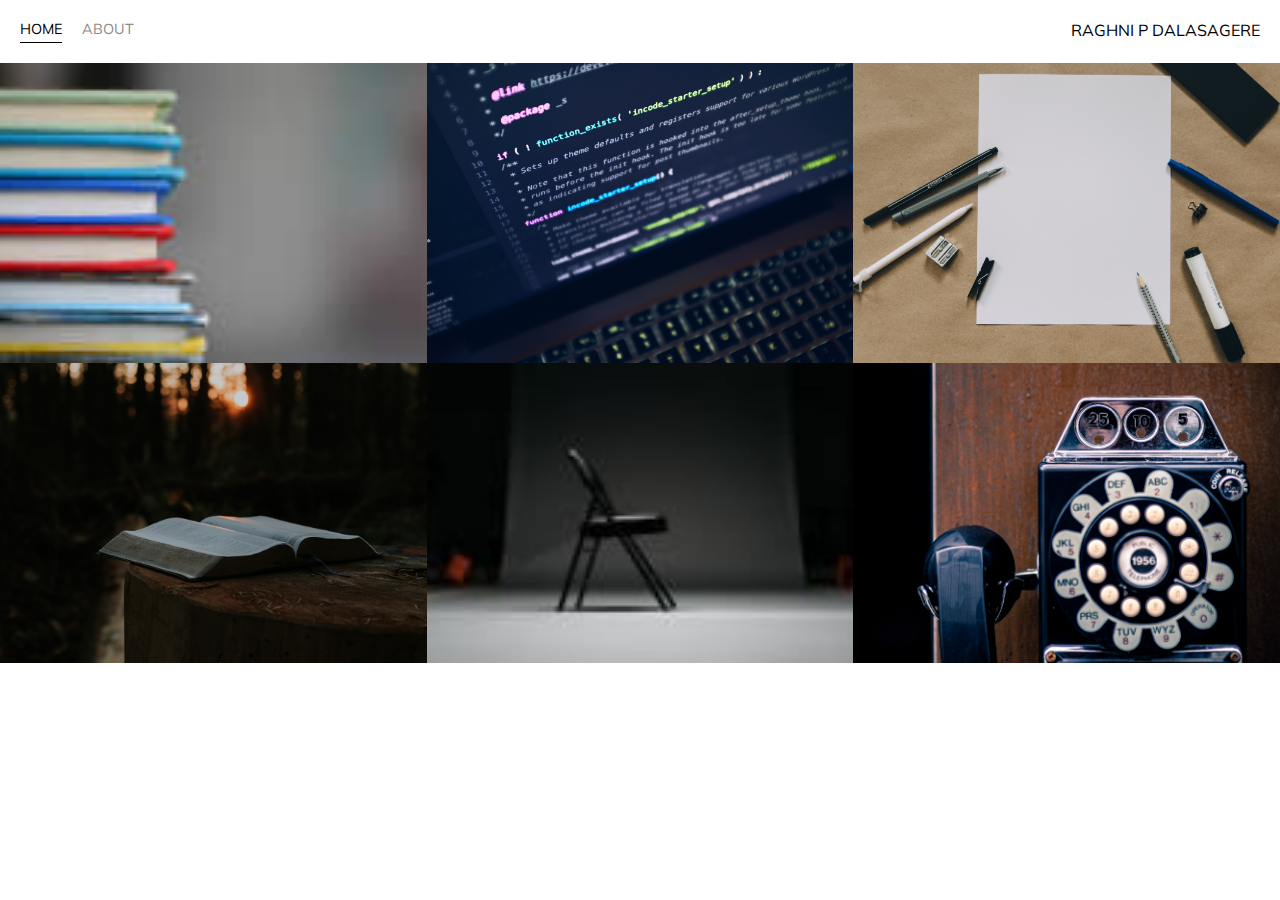
<file: index.html>
<!DOCTYPE html>
<html>
    <head>
        <meta charset="utf-8" />
        <title>Raghni P Dalasagere</title>
        <link href="https://fonts.googleapis.com/css2?family=Muli&display=swap" rel="stylesheet">
        <link rel="stylesheet" href="styles.css">
    </head>
    <body>
        <div class="container">
            <div class="nav-wrapper">
                <div class="left-side">
                    <div class="nav-link-wrapper active-nav-link" >
                        <a href="home.html">Home</a>
                    </div>
                    <div class="nav-link-wrapper">
                        <a href="about.html">About</a>
                    </div>
                </div>

                <div class="right-side">
                    <div class="brand">
                        <div>RAGHNI P DALASAGERE</div>
                    </div>
                </div>
            </div>

            <div class="content-wrapper">

                <div class="portfolio-items-wrapper">

                    <div class="portfolio-item-wrapper">
                        <div class="portfolio-img-background" style="background-image:url(images/edu1.jfif)"></div>
                            
                        <div class="image-text-wrapper">
                            <a href="education.html">
                                <div class="subtitle">Education and Accomplishments</div>
                            </a>
                        </div>
                    </div>

                    <div class="portfolio-item-wrapper">
                        <div class="portfolio-img-background" style="background-image:url(images/proj11.jpg)"></div>
                            
                        <div class="image-text-wrapper">
                            <a href="project.html">
                                <div class="subtitle">Projects</div>
                            </a>
                        </div>
                    </div>

                    <div class="portfolio-item-wrapper">
                        <div class="portfolio-img-background" style="background-image:url(images/skills.jpg)" ></div>
                            
                        <div class="image-text-wrapper">
                            <a href="skills.html">
                                <div class="subtitle">Skills</div>
                            </a>
                        </div>
                    </div>

                    <div class="portfolio-item-wrapper">
                        <div class="portfolio-img-background" style="background-image:url(images/hobbies.jpg)"></div>
                            
                        <div class="image-text-wrapper">
                            <a href="hobbies.html">
                                <div class="subtitle">Hobbies</div>
                            </a>
                        </div>
                        
                    </div>

                    <div class="portfolio-item-wrapper">
                        <div class="portfolio-img-background" style="background-image:url(images/why1.jfif)"></div>
                            
                        <div class="image-text-wrapper">
                            <a href="why.html">
                                <div class="subtitle">Why hire me?</div>
                            </a>
                        </div>
                        
                    </div>

                    <div class="portfolio-item-wrapper">
                        <div class="portfolio-img-background" style="background-image:url(images/con11.jpg)"></div>
                            
                        <div class="image-text-wrapper">
                            <a href="contact.html">
                                <div class="subtitle">Contact Details</div>
                            </a>
                        </div>
                    </div>

                </div>
            </div>
        </div>
    </body>
    <script>
        const portfolioItems = document.querySelectorAll('.portfolio-item-wrapper')

        portfolioItems.forEach(portfolioItem =>{
            portfolioItem.addEventListener('mouseover', () => {
                portfolioItem.childNodes[1].classList.add('img-darken');
            })

            portfolioItem.addEventListener('mouseout', () => {
                portfolioItem.childNodes[1].classList.remove('img-darken');
            })

        })

        
    </script>
</html>
</file>
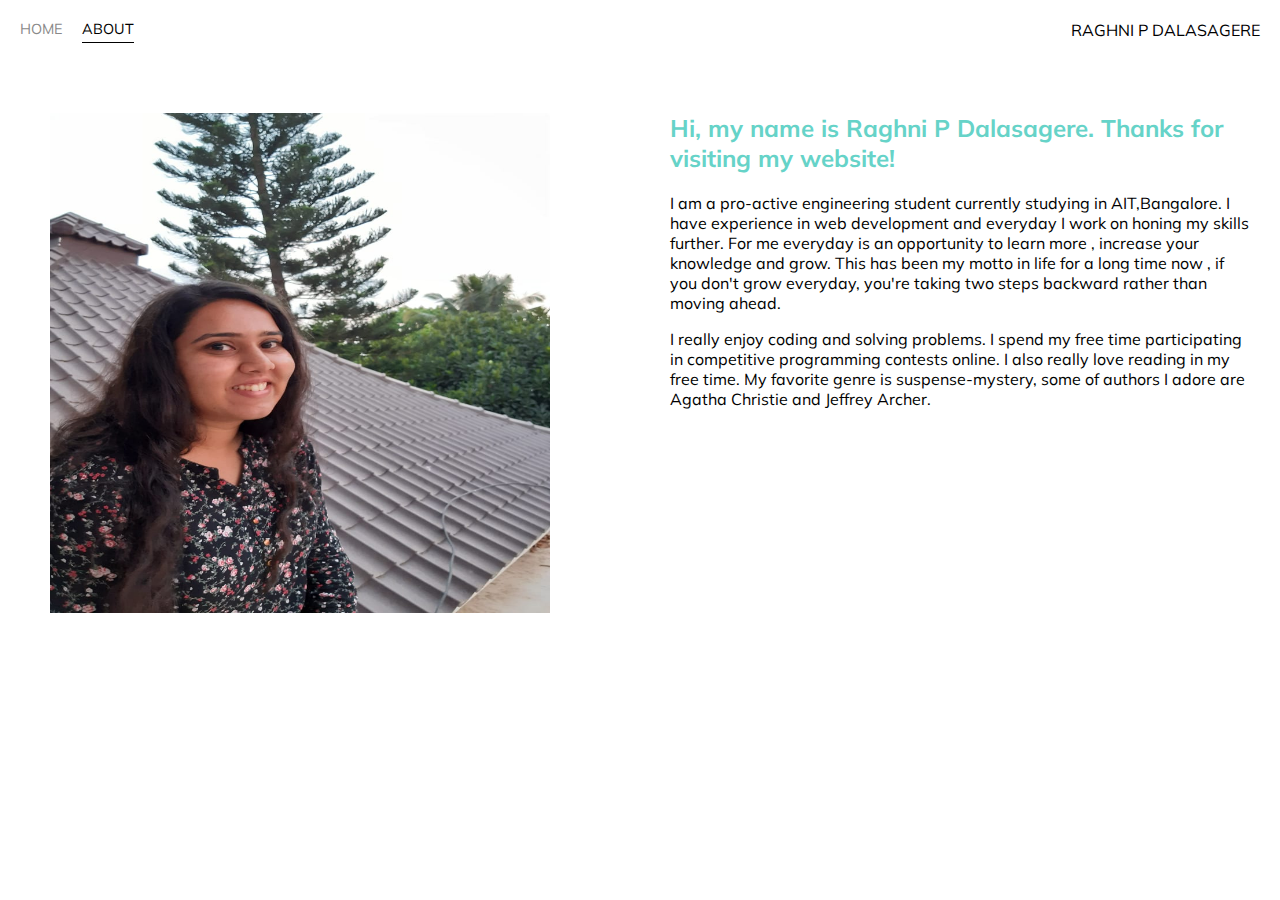
<file: about.html>
<!DOCTYPE html>
<html>
    <head>
        <meta charset="utf-8" />
        <title>Raghni P Dalasagere</title>
        <link href="https://fonts.googleapis.com/css2?family=Muli&display=swap" rel="stylesheet">
        <link rel="stylesheet" href="styles.css">
    </head>
    <body>
        <div class="container">
            <div class="nav-wrapper">
                <div class="left-side">
                    <div class="nav-link-wrapper">
                        <a href="index.html">Home</a>
                    </div>
                    <div class="nav-link-wrapper active-nav-link">
                        <a href="about.html">About</a>
                    </div>
                </div>

                <div class="right-side">
                    <div class="brand">
                        <div>RAGHNI P DALASAGERE</div>
                    </div>
                </div>
            </div>

            <div class="content-wrapper">
                <div class="two-column-wrapper">
                    <div class="profile-image-wrapper">
                        <img src="images/raghni.jpeg"  width="500" height="500">
                    </div>

                    <div class="profile-content-wrapper">
                        <h2>Hi, my name is Raghni P Dalasagere. Thanks for visiting my website!</h2>
                        <p>
                            I am a pro-active engineering student currently studying in AIT,Bangalore. I have experience in web development and
                            everyday I work on honing my skills further. For me everyday is an opportunity to learn more , increase
                            your knowledge and grow. This has been my motto in life for a long time now , if you don't grow everyday, you're taking
                            two steps backward rather than moving ahead.
                            
                        </p>
                        <p>
                            I really enjoy coding and solving problems. I spend my free time participating in competitive programming contests online.
                            I also really love reading in my free time. My favorite genre is suspense-mystery, some of authors I adore are Agatha 
                            Christie and Jeffrey Archer.
                        </p>
                    </div>
                </div>
            </div>
        </div>
    </body>
</html>
</file>
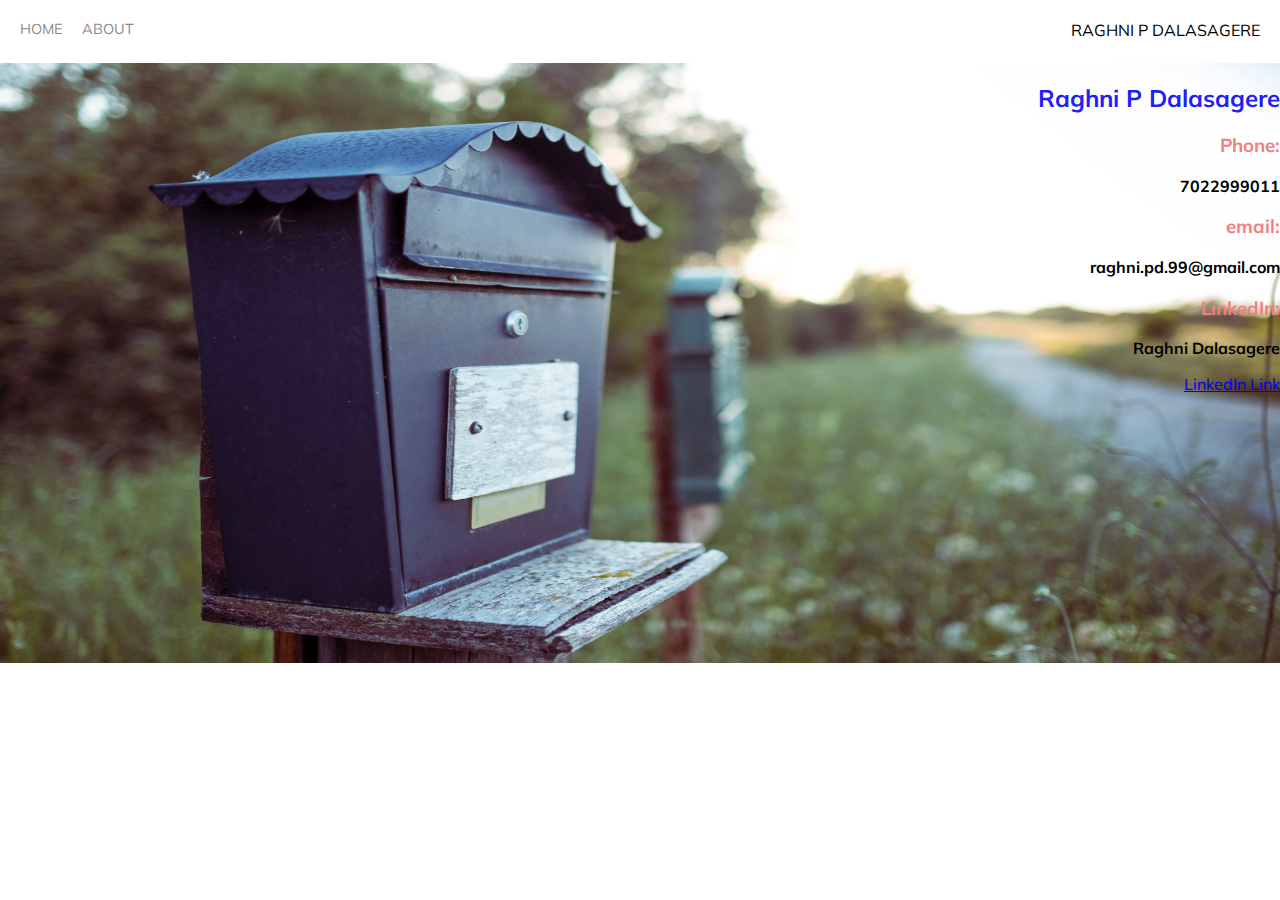
<file: contact.html>
<!DOCTYPE html>
<html>
    <head>
        <meta charset="utf-8" />
        <title>Raghni P Dalasagere</title>
        <link href="https://fonts.googleapis.com/css2?family=Muli&display=swap" rel="stylesheet">
        <link rel="stylesheet" href="styles.css">
    </head>
    <body>
        <div class="container">
            <div class="nav-wrapper">
                <div class="left-side">
                    <div class="nav-link-wrapper">
                        <a href="index.html">Home</a>
                    </div>
                    <div class="nav-link-wrapper">
                        <a href="about.html">About</a>
                    </div>
                </div>

                <div class="right-side">
                    <div class="brand">
                        <div>RAGHNI P DALASAGERE</div>
                    </div>
                </div>
            </div>
            
            <div class="contact-wrapper">
                <h2>Raghni P Dalasagere</h2>
                <h3>Phone:</h3>
                <b><p>7022999011</p></b>
                <h3>email:</h3>
                <b><p>raghni.pd.99@gmail.com</p></b>
                <h3>LinkedIn:</h3>
                <b><p>Raghni Dalasagere</p></b>
                <a href="www.linkedin.com/in/raghnipd">LinkedIn Link</a>
            </div>
        </div>
    </body>
</html>
</file>
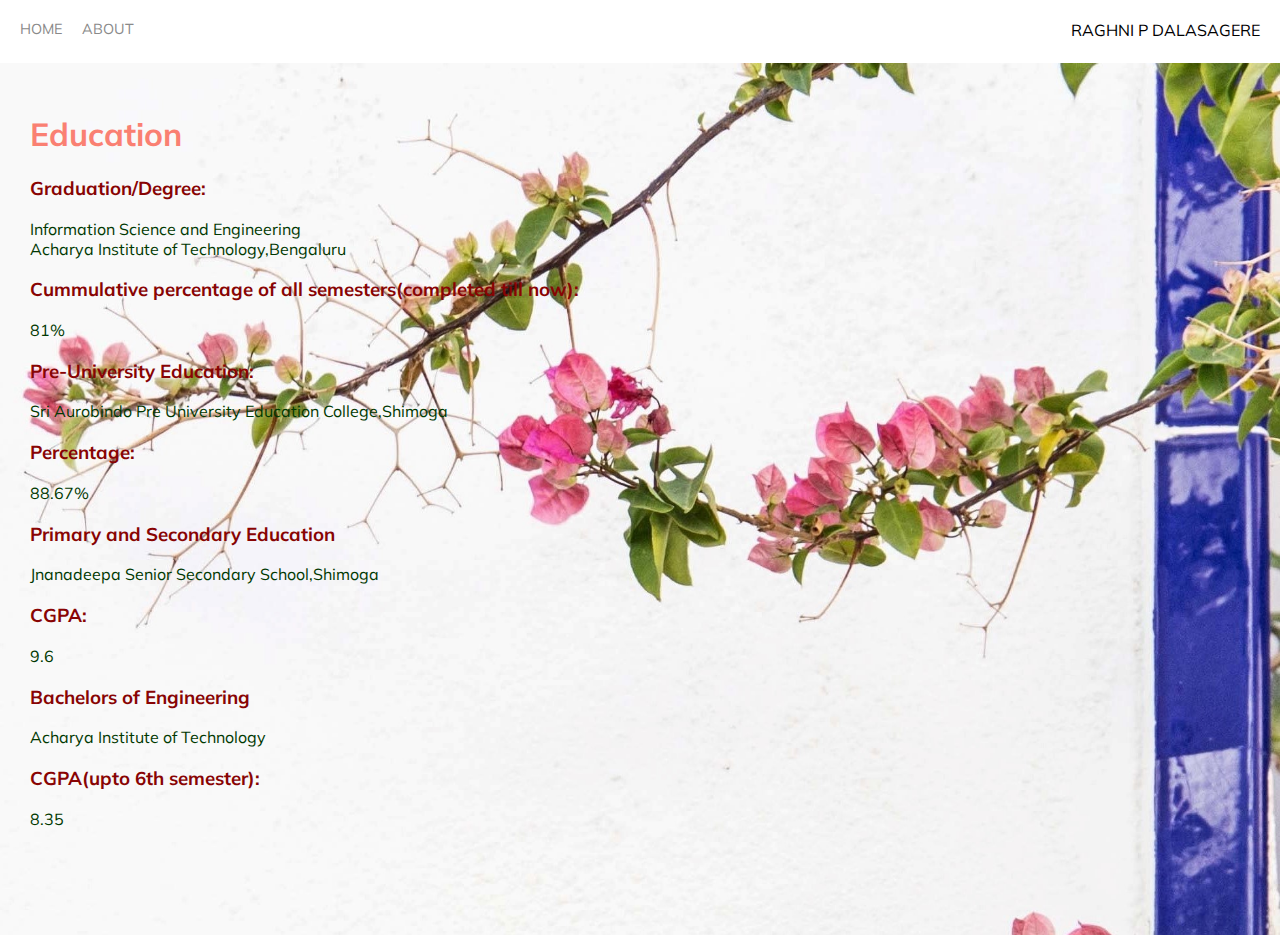
<file: education.html>
<!DOCTYPE html>
<html>
    <head>
        <meta charset="utf-8" />
        <title>Raghni P Dalasagere</title>
        <link href="https://fonts.googleapis.com/css2?family=Muli&display=swap" rel="stylesheet">
        <link rel="stylesheet" href="styles.css">
    </head>
    <body>
        <div class="container">
            <div class="nav-wrapper">
                <div class="left-side">
                    <div class="nav-link-wrapper">
                        <a href="index.html">Home</a>
                    </div>
                    <div class="nav-link-wrapper">
                        <a href="about.html">About</a>
                    </div>
                </div>

                <div class="right-side">
                    <div class="brand">
                        <div>RAGHNI P DALASAGERE</div>
                    </div>
                </div>
            </div>
            <div class="edu-wrapper">
                <div>
                    <h1>Education</h1>
                    <h3>Graduation/Degree:</h3>
                    <p>Information Science and Engineering <br>Acharya Institute of Technology,Bengaluru</p>
                    <h3>Cummulative percentage of all semesters(completed till now):</h3>
                    <p>81%</p>
                    <h3>Pre-University Education:</h3>
                    <p>Sri Aurobindo Pre University Education College,Shimoga</p>
                    <h3>Percentage:</h3>
                    <p>88.67%</p>
                    <h3>Primary and Secondary Education </h3>
                    <p>Jnanadeepa Senior Secondary School,Shimoga</p>
                    <h3>CGPA:</h3>
                    <p>9.6</p>
                    <h3> Bachelors of Engineering</h3>
                    <p>Acharya Institute of Technology<p>
                    <h3>CGPA(upto 6th semester):</h3>
                    <p>8.35</p>
                </div>
            </div>
        </div>
    </body>
</html>
</file>
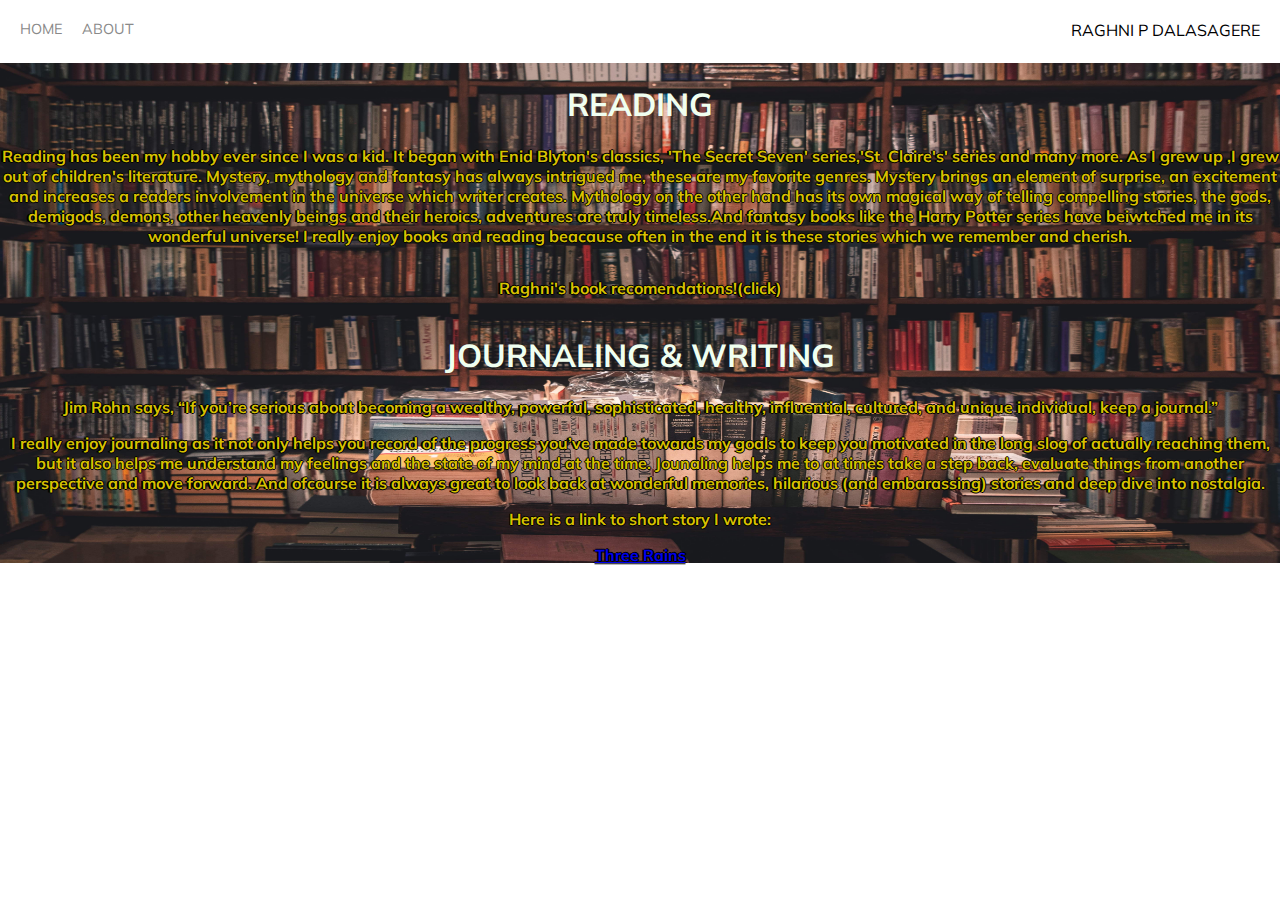
<file: hobbies.html>
<!DOCTYPE html>
<html>
    <head>
        <meta charset="utf-8" />
        <title>Raghni P Dalasagere</title>
        <link href="https://fonts.googleapis.com/css2?family=Muli&display=swap" rel="stylesheet">
        <link rel="stylesheet" href="styles.css">
    </head>
    <body>
        <div class="container">
            <div class="nav-wrapper">
                <div class="left-side">
                    <div class="nav-link-wrapper">
                        <a href="index.html">Home</a>
                    </div>
                    <div class="nav-link-wrapper">
                        <a href="about.html">About</a>
                    </div>
                </div>

                <div class="right-side">
                    <div class="brand">
                        <div>RAGHNI P DALASAGERE</div>
                    </div>
                </div>
            </div>

            <div class="hobbies-wrapper">
                <h1>READING</h1>
                <p>Reading has been my hobby ever since I was a kid. It began with Enid Blyton's classics, 'The Secret
                    Seven' series,'St. Claire's' series and many more. As I grew up ,I grew out of children's literature. 
                    Mystery, mythology and fantasy has always intrigued me, these are my favorite genres. Mystery brings an element
                    of surprise, an excitement and increases a readers involvement in the universe which writer creates. 
                    Mythology on the other hand has its own magical way of telling compelling stories, the gods, demigods,
                    demons, other heavenly beings and their heroics, adventures are truly timeless.And fantasy books like the Harry Potter
                    series have beiwtched me in its wonderful universe! I really enjoy books and reading beacause often in the end 
                    it is these stories which we remember and cherish.
                </p>
                <div class="popup" onclick="bookRec()"><p>Raghni's book recomendations!(click)</p>
                    <span class="popuptext" id="myPopup"> I really enjoy suspense-mystery novels, I recommend:
                        1. Happy Potter series - J K Rowloing <br>
                        2. And then there were none - Agatha Christie<br>
                        3. Sons of Fortune - Jeffrey Archer<br>
                        4. Swami and Friends - R K Narayan<br>
                    </span>
                </div>
                <script>
                    // When the user clicks on <div>, open the popup
                    function bookRec() {
                      var popup = document.getElementById("myPopup");
                      popup.classList.toggle("show");
                    }
                    </script>
                    
                <h1>JOURNALING & WRITING</h1>
                <p>Jim Rohn says, “If you’re serious about becoming a wealthy, powerful, sophisticated, 
                    healthy, influential, cultured, and unique individual, keep a journal.”</p>
                <p>I really enjoy journaling as it not only helps you record of the progress you’ve made towards
                my goals to keep you motivated in the long slog of actually reaching them, but it also helps
                me understand my feelings and the state of my mind at the time. Jounaling helps me to at times 
                take a step back, evaluate things from another perspective and move forward. And ofcourse it is always great to look
                back at wonderful memories, hilarious (and embarassing) stories and deep dive into nostalgia.</p>
                <p>Here is a link to short story I wrote: </p>
                <p><a href="file:///C:/Users/raghn/Desktop/PortfolioWebsite/Three_Rains.pdf" target="_blank">Three Rains</a></p>

            </div>
        </div>
    </body>
</html>
</file>
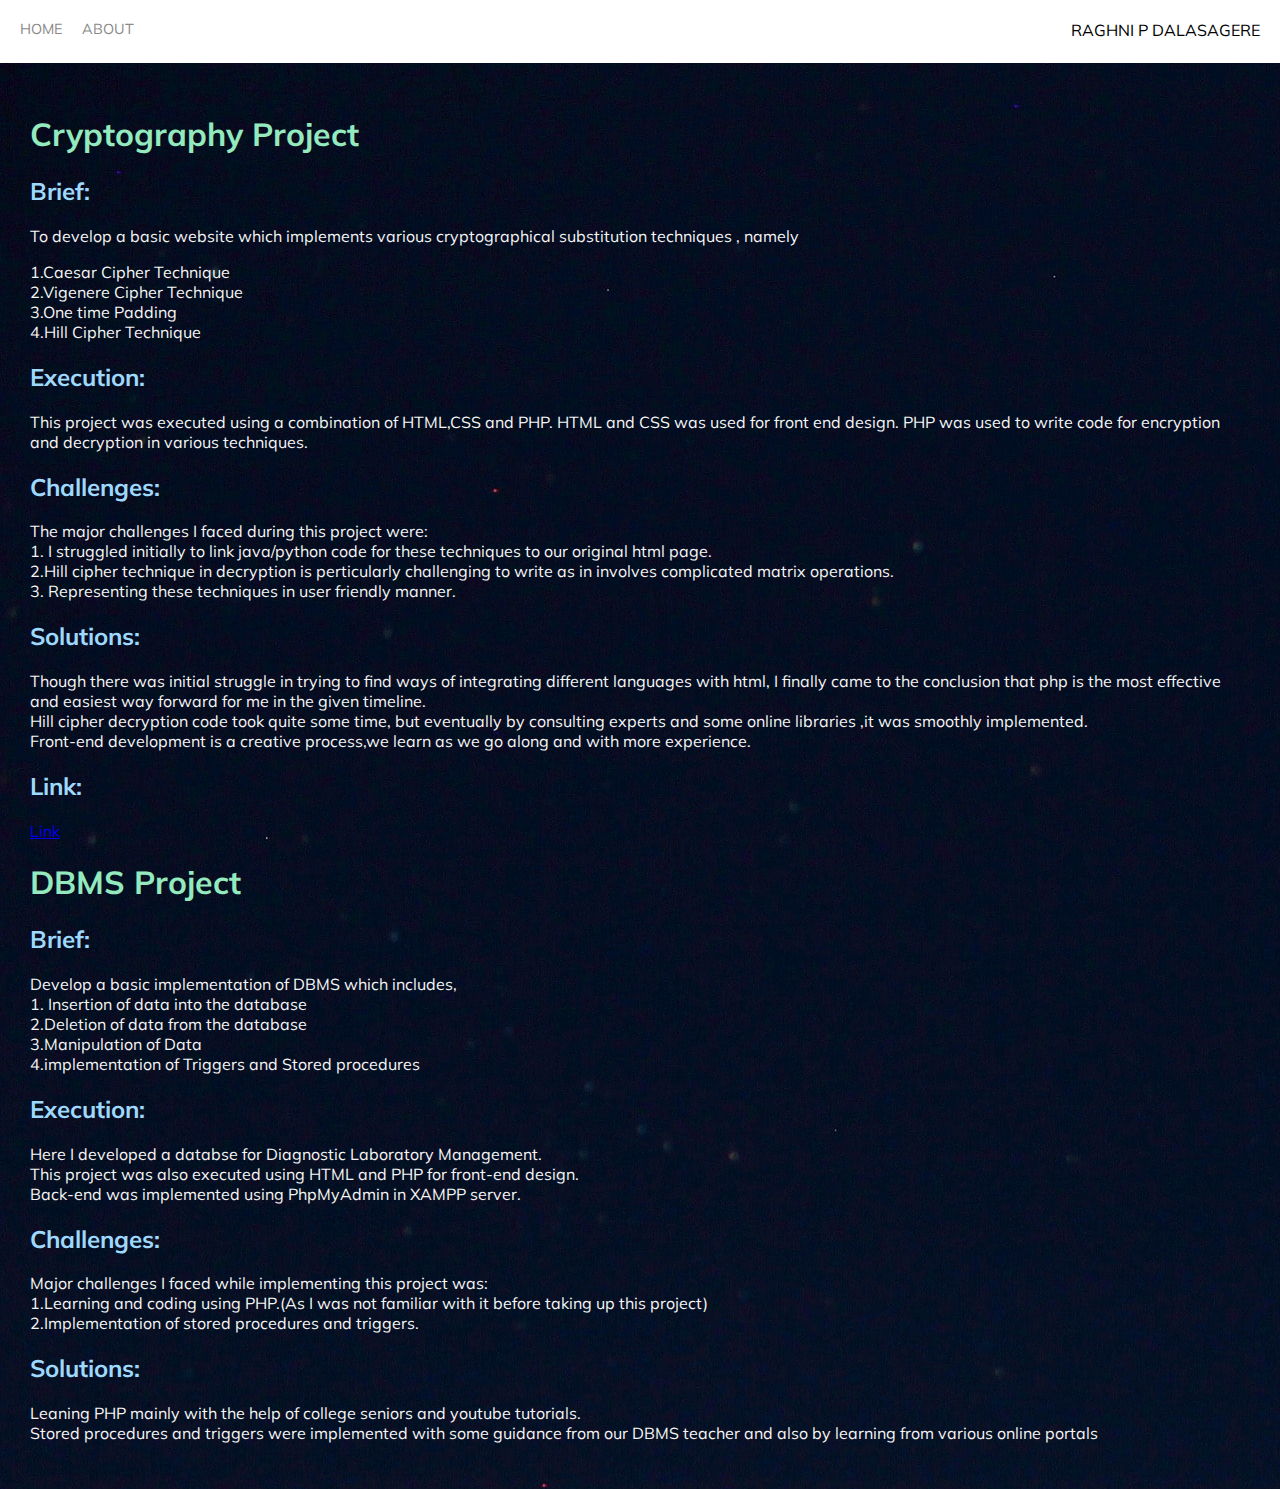
<file: project.html>
<!DOCTYPE html>
<html>
    <head>
        <meta charset="utf-8" />
        <title>Raghni P Dalasagere</title>
        <link href="https://fonts.googleapis.com/css2?family=Muli&display=swap" rel="stylesheet">
        <link rel="stylesheet" href="styles.css">
    </head>
    <body>
        <div class="container">
            <div class="nav-wrapper">
                <div class="left-side">
                    <div class="nav-link-wrapper">
                        <a href="index.html">Home</a>
                    </div>
                    <div class="nav-link-wrapper">
                        <a href="about.html">About</a>
                    </div>
                </div>

                <div class="right-side">
                    <div class="brand">
                        <div>RAGHNI P DALASAGERE</div>
                    </div>
                </div>
            </div>

            <div class="projects-wrapper">
                <div class="one">
                    <h1>Cryptography Project</h1>
                    <h2>Brief:</h2>
                    <p>To develop a basic website which implements various cryptographical substitution 
                        techniques , namely </p>
                    <p>1.Caesar Cipher Technique<br>2.Vigenere Cipher Technique<br>3.One time Padding <br>
                        4.Hill Cipher Technique</p>
                    <h2>Execution:</h2>
                    <p>This project was executed using a combination of HTML,CSS and PHP.
                        HTML and CSS was used for front end design. PHP was used to write code for encryption
                        and decryption in various techniques.
                    </p>
                    <h2>Challenges:</h2>
                    <p>The major challenges I faced during this project were:<br>
                        1. I struggled initially to link java/python code for these techniques to our original 
                        html page.<br>
                        2.Hill cipher technique in decryption is perticularly challenging to write as in involves
                        complicated matrix operations.<br>
                        3. Representing these techniques in user friendly manner.<br>
                    </p>
                    <h2>Solutions:</h2>
                    <p>Though there was initial struggle in trying to find ways of integrating different
                        languages with html, I finally came to the conclusion that php is the most effective
                        and easiest way forward for me in the given timeline.<br>
                        Hill cipher decryption code took quite some time, but eventually by consulting experts
                        and some online libraries ,it was smoothly implemented.<br>
                        Front-end development is a creative process,we learn as we go along and with more
                        experience.<br>
                    </p>
                    <h2>Link:</h2>
                    <p><a href="https://fierce-ridge-19063.herokuapp.com/">Link</a></p>
                </div>
                <div class="two">
                    <h1>DBMS Project</h1>
                    <h2>Brief:</h2>
                    <p>Develop a basic implementation of DBMS which includes,<br>1. Insertion of data into the 
                        database<br>2.Deletion of data from the database<br>3.Manipulation of Data<br>
                        4.implementation of Triggers and Stored procedures</p>
                    <h2>Execution:</h2>
                    <p> Here I developed a databse for Diagnostic Laboratory Management.<br>
                        This project was also executed using HTML and PHP for front-end design.<br>
                       Back-end was implemented using PhpMyAdmin in XAMPP server.<br>
                    </p>
                    <h2>Challenges:</h2>
                    <p>Major challenges I faced while implementing this project was:<br>
                       1.Learning and coding using PHP.(As I was not familiar with it before taking up
                        this project)<br>2.Implementation of stored procedures and triggers.</p>
                    <h2>Solutions:</h2>
                    <p>Leaning PHP mainly with the help of college seniors and youtube tutorials.<br>
                     Stored procedures and triggers were implemented with some guidance from our DBMS
                     teacher and also by learning from various online portals</p>
                   
                </div>
            </div>
        </div>
    </body>
</html>
</file>
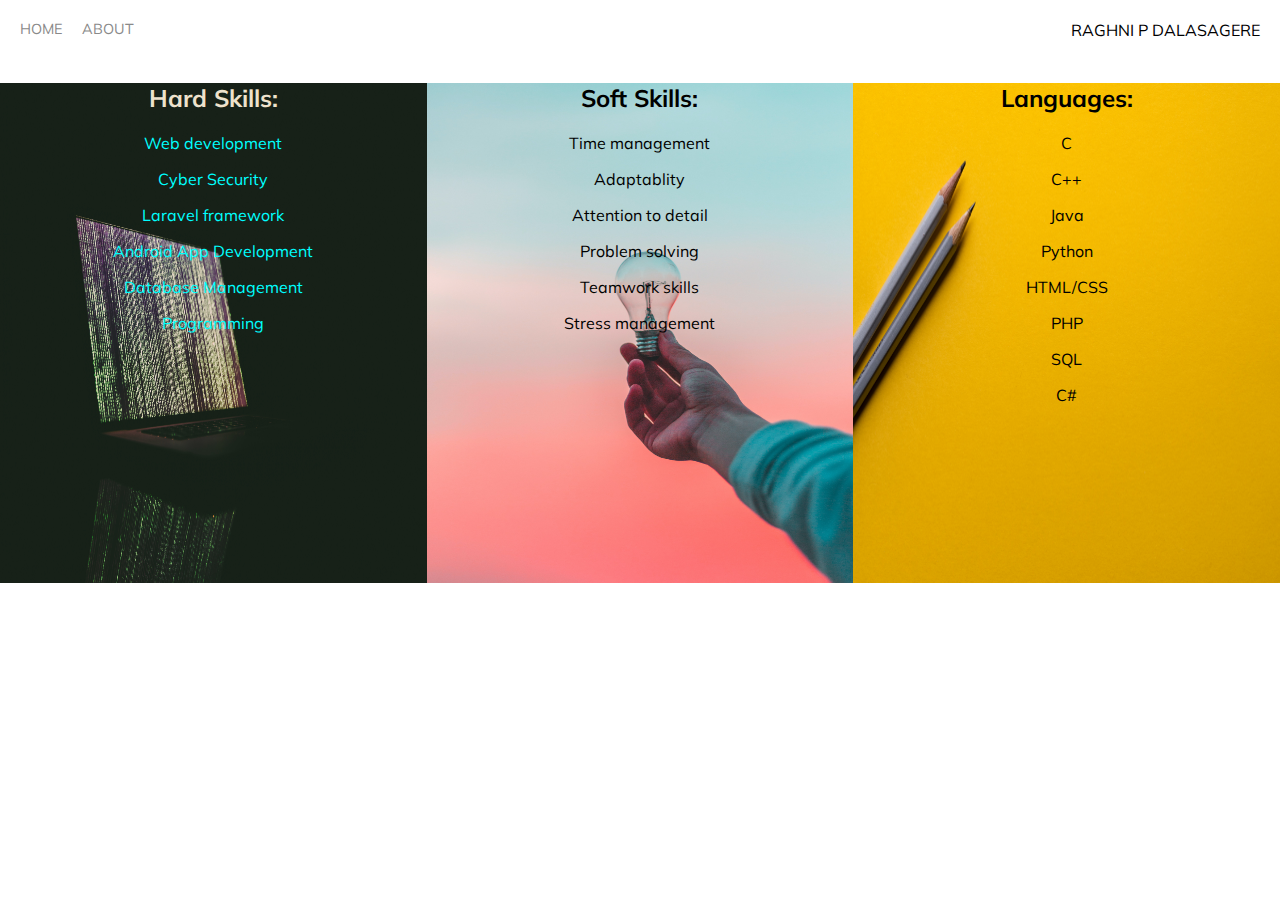
<file: skills.html>
<!DOCTYPE html>
<html>
    <head>
        <meta charset="utf-8" />
        <title>Raghni P Dalasagere</title>
        <link href="https://fonts.googleapis.com/css2?family=Muli&display=swap" rel="stylesheet">
        <link rel="stylesheet" href="styles.css">
    </head>
    <body>
        <div class="container">
            <div class="nav-wrapper">
                <div class="left-side">
                    <div class="nav-link-wrapper">
                        <a href="index.html">Home</a>
                    </div>
                    <div class="nav-link-wrapper">
                        <a href="about.html">About</a>
                    </div>
                </div>

                <div class="right-side">
                    <div class="brand">
                        <div>RAGHNI P DALASAGERE</div>
                    </div>
                </div>
            </div>

            <div class="skills-wrapper">

                <div class="skill-items-wrapper">
                    <div class="hard-skill">
                        <h2>Hard Skills:</h2>
                        <p>Web development</p>
                        <p>Cyber Security</p>
                        <p>Laravel framework</p>
                        <p>Android App Development</p>
                        <p>Database Management</p>
                        <p>Programming</p>
                        
                    </div>
                </div>

                <div class="skill-items-wrapper">
                    <div class="soft-skill">
                        <h2>Soft Skills:</h2>
                        <p>Time management</p>
                        <p>Adaptablity</p>
                        <p>Attention to detail</p>
                        <p>Problem solving</p>
                        <p>Teamwork skills</p>
                        <p>Stress management</p>
                        
                    </div>
                </div>

                <div class="skill-items-wrapper">
                    <div class="languages">
                        <h2>Languages:</h2>
                        <p>C</p>
                        <p>C++</p>
                        <p>Java</p>
                        <p>Python</p>
                        <p>HTML/CSS</p>
                        <p>PHP</p>
                        <p>SQL</p>
                        <p>C#</p>
                    </div>
                </div>

            </div>
        </div>
    </body>
</html>
</file>
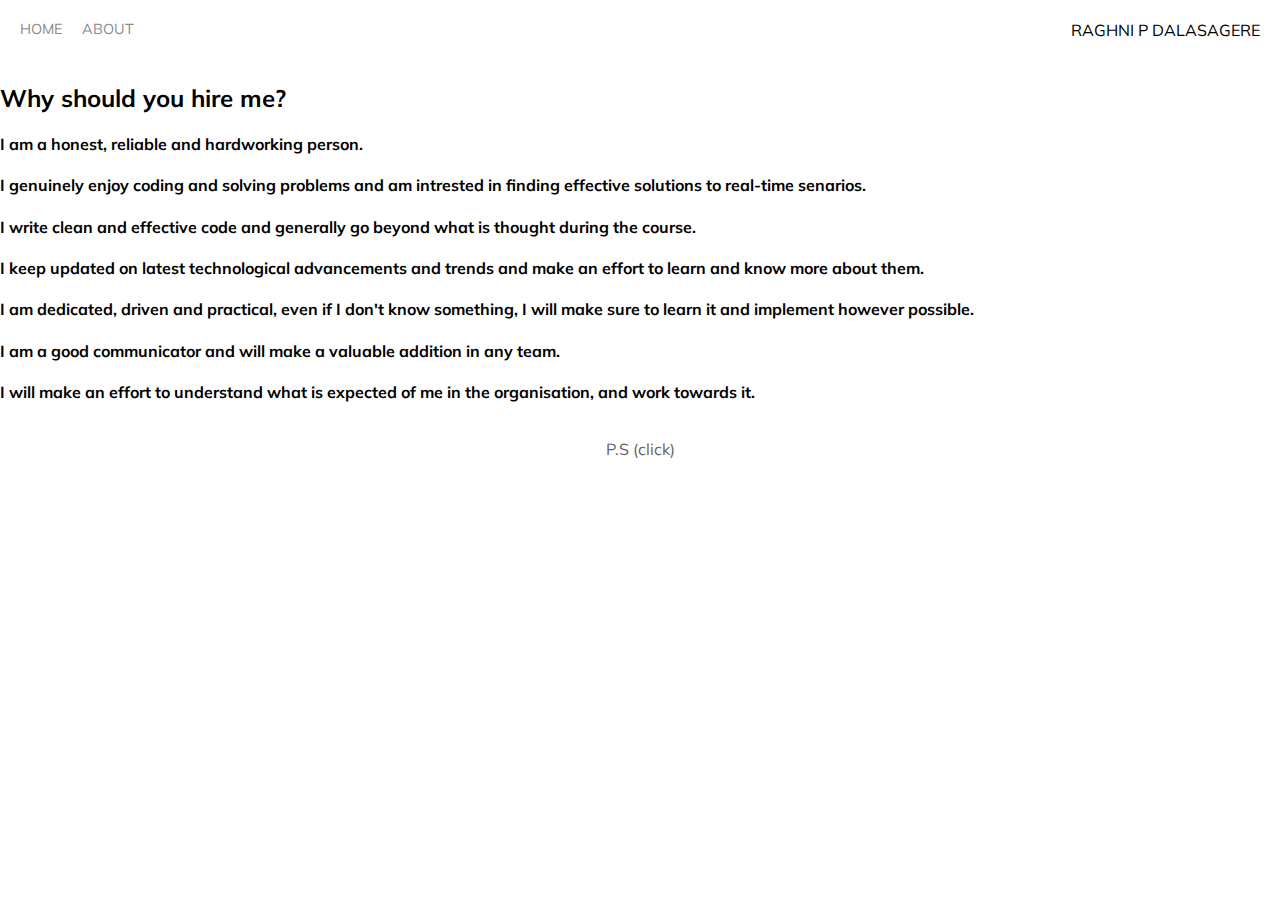
<file: why.html>
<!DOCTYPE html>
<html>
    <head>
        <meta charset="utf-8" />
        <title>Raghni P Dalasagere</title>
        <link href="https://fonts.googleapis.com/css2?family=Muli&display=swap" rel="stylesheet">
        <link rel="stylesheet" href="styles.css">
    </head>
    <body>
        <div class="container">
            <div class="nav-wrapper">
                <div class="left-side">
                    <div class="nav-link-wrapper">
                        <a href="index.html">Home</a>
                    </div>
                    <div class="nav-link-wrapper">
                        <a href="about.html">About</a>
                    </div>
                </div>

                <div class="right-side">
                    <div class="brand">
                        <div>RAGHNI P DALASAGERE</div>
                    </div>
                </div>
            </div>

            <div class="why-wrapper">
                <h2>Why should you hire me?</h2>
                <h4>  I am a honest, reliable and hardworking person. <br></h4>
                <h4>  I genuinely enjoy coding and solving problems and am intrested in finding effective solutions to real-time senarios. <br></h4>
                <h4>  I write clean and effective code and generally go beyond what is thought during the course.<br>
                <h4>  I keep updated on latest technological advancements and trends 
                    and make an effort to learn and know more about them.<br></h4>
                <h4>  I am dedicated, driven and practical, even if I don't know something, I will make sure to 
                learn it and implement however possible.<br></h4>
                <h4>  I am a good communicator and will make a valuable addition in any team.<br></h4>
                <h4>  I will make an effort to understand what is expected of me in the organisation, and work
                    towards it.<br></h4>
            <div class="popup" onclick="sideNote()"> <p>P.S (click)</p>
                <span class="popuptext" id="myPopup"> If this feels like a speech SRK would make in a movie with intense background music,
                    I apologise. What can I say, I am a fan of theatrics I guess...also thanks for taking out your time to read an average 
                    postscript message , here is a virtual cake for you &#127856; enjoy! 
                </span>
            </div>
            <script>
            // When the user clicks on <div>, open the popup
                function sideNote() {
                      var popup = document.getElementById("myPopup");
                      popup.classList.toggle("show");
                    }
                    </script>
            </div>
                    
        </div>
    </body>
</html>
</file>
<file: styles.css>
/* MASTER STYLES */
body {
    margin: 0px;
    font-family: "muli", sans-serif;
    
}

.container {
    display: grid;
    grid-template-columns:1fr;
}

/* NAV STYLES */
.nav-wrapper {
    display: flex ;
    justify-content: space-between;
    padding: 20px;
}

.left-side {
    display:  flex;
}
.nav-wrapper > .left-side > div {
    margin-right: 20px;
    font-size: 0.9em;
    text-transform: uppercase;
}

.nav-link-wrapper {
    height: 22px;
    border-bottom: 1px solid transparent;
    transition: border-bottom 0.5s ;
}

.nav-link-wrapper a {
    color: #8a8a8a;
    text-decoration: none;
    transition: color 0.5s;
}

.nav-link-wrapper:hover {
    border-bottom: 1px solid black;
}

.nav-link-wrapper a:hover {
    color: black;
}

.active-nav-link {
    border-bottom: 1px solid black;
}

.active-nav-link a {
    color: black !important;
}

/* PORTFOLIO STYLES */
.portfolio-items-wrapper {
    display: grid;
    grid-template-columns: 1fr 1fr 1fr;
}

.portfolio-item-wrapper {
    position: relative;
}

.portfolio-img-background {
    height: 300px;
    width: 100%;
    background-size: cover;
    background-position: center;
    background-repeat: no-repeat;
}

.image-text-wrapper {
    position: absolute;
    top: 0;
    display: flex;
    flex-direction: column;
    justify-content: center;
    align-items: center;
    height: 100%;
    text-align: center;
    padding-left: 100px;
    padding-right: 100px;
}

.image-text-wrapper .subtitle {
    transform: 1s;
    font-weight: 600;
    text-align: center;
    position: absolute;
    color: transparent;
}

.image-text-wrapper:hover .subtitle {
    font-size: xx-large;
    font-variant: normal;
    position: absolute;
    text-align: center;
    font-weight: 600;
    color: rgb(144, 211, 211);
}

.img-darken {
    transition: 0.1s;
    filter: brightness(10%);
}

/* About Page Style*/
.two-column-wrapper {
    display: grid;
    grid-template-columns: 1fr 1fr;
}

.profile-image-wrapper img {
    padding: 50px;
   
}

.profile-content-wrapper {
    padding: 30px;
}
.profile-content-wrapper h2 {
    color: rgb(102, 211, 200);
}

/* PROJECT PAGE */
.projects-wrapper {
    background-image: url(images/project1.jpg);
    font-family:"muli",sans-serif;
    
    padding: 30px;
}

.projects-wrapper h1 {
    color: rgb(148, 233, 190);
}

.projects-wrapper h2 {
    color: rgb(158, 217, 253);
}

.projects-wrapper p {
    color: whitesmoke;
}
   
/*EDUCtion page */
.edu-wrapper {
    background-image: url(images/educa.jpg);
  
    font-family:"muli",sans-serif;
    
    padding: 30px;
    height: 100%;
    background-position: center;
    background-repeat: no-repeat;
    background-size: cover;
}

.edu-wrapper p {
    color:rgb(1, 56, 1);
}

.edu-wrapper h1 {
    color: salmon;
}

.edu-wrapper h3 {
    color: rgb(136, 4, 4);
}

/* Contact page styles */
.contact-wrapper {
    background-image: url(images/cont.jpg);
    font-family:"muli",sans-serif;
    background-position: center center;
    padding: 0px;
    text-align: right;
    margin-right: 0px;
    font-display: center;
    height: 600px;
    width: 100%;
    background-repeat: no-repeat;
    background-size: 100% 100% 
}

.contact-wrapper p {
    color: rgb(0, 0, 0);
}

.contact-wrapper h2 {
    color:rgb(31, 31, 247);
}

.contact-wrapper h3 {
    color: lightcoral;
}

/* skills page styles */

.hard-skill {
    background-image: url(images/hard.jpg);
    text-align: center;
    font-family:"muli",sans-serif;
    padding: 0px;
    font-display: center;
    height: 500px;
    width: 100%;
    background-repeat: no-repeat;
    background-size: 100% 100% ;
}

.soft-skill {
    background-image: url(images/soft.jpg);
    text-align: center;
    font-family:"muli",sans-serif;
    padding: 0px;
    font-display: center;
    height: 500px;
    width: 100%;
    background-repeat: no-repeat;
    background-size: 100% 100% ;
}

.languages {
    background-image: url(images/langs.jpg);
    text-align: center;
    font-family:"muli",sans-serif;
    padding: 0px;
    font-display: center;
    height: 500px;
    width: 100%;
    background-repeat: no-repeat;
    background-size: 100% 100% ;
    display: cover;
}

.skills-wrapper {
    display: grid;
    grid-template-columns: 1fr 1fr 1fr;
}

.skill-items-wrapper {
    position: relative;
}

.hard-skill p {
    color: cyan;
}

.hard-skill h2 {
    color: rgb(238, 226, 204);
}

/* Hobbies styles */
.hobbies-wrapper {
    background-image: url(images/hobbies-min.jpg);
    text-align: center;
    font-family:"muli",sans-serif;
    padding: 0px;
    font-display: center;
    height: 500px;
    width: 100%;
    background-repeat: no-repeat;
    background-size: 100% 100% ;
    display: cover;
    font-weight: bolder;
}

.hobbies-wrapper h1 {
    color: honeydew;
}

.hobbies-wrapper p {
    color: rgb(216, 194, 0);
    text-shadow:
        0.08em 0 black,
        0 0.08em black,
        -0.08em 0 black,
        0 -0.08em black;
}
/* Popup container */
.popup {
    position: relative;
    display: inline-block;
    cursor: pointer;
  }
  
  /* The actual popup (appears on top) */
  .popup .popuptext {
    visibility: hidden;
    width: 160px;
    background-color: #555;
    color: #fff;
    text-align: center;
    border-radius: 6px;
    padding: 8px 0;
    position: absolute;
    z-index: 1;
    bottom: 125%;
    left: 50%;
    font-weight: normal;
    margin-left: -80px;
  }
  
  /* Popup arrow */
  .popup .popuptext::after {
    content: "";
    position: absolute;
    top: 100%;
    left: 50%;
    margin-left: -5px;
    border-width: 5px;
    border-style: solid;
    border-color: #555 transparent transparent transparent;
  }
  
  /* Toggle this class when clicking on the popup container (hide and show the popup) */
  .popup .show {
    visibility: visible;
    -webkit-animation: fadeIn 1s;
    animation: fadeIn 1s
  }
  
  /* Add animation (fade in the popup) */
  @-webkit-keyframes fadeIn {
    from {opacity: 0;}
    to {opacity: 1;}
  }
  
  @keyframes fadeIn {
    from {opacity: 0;}
    to {opacity:1 ;}
  }

/* Why hire me page styles */
.why-wrapper {
    text-align: center;
    font-family:"muli",sans-serif;
   
}

.why-wrapper h2,h4 {
    color: black;
    text-align: justify;
}

.why-wrapper p {
    color: rgb(104, 100, 100);
    text-align: center;
}
</file>
